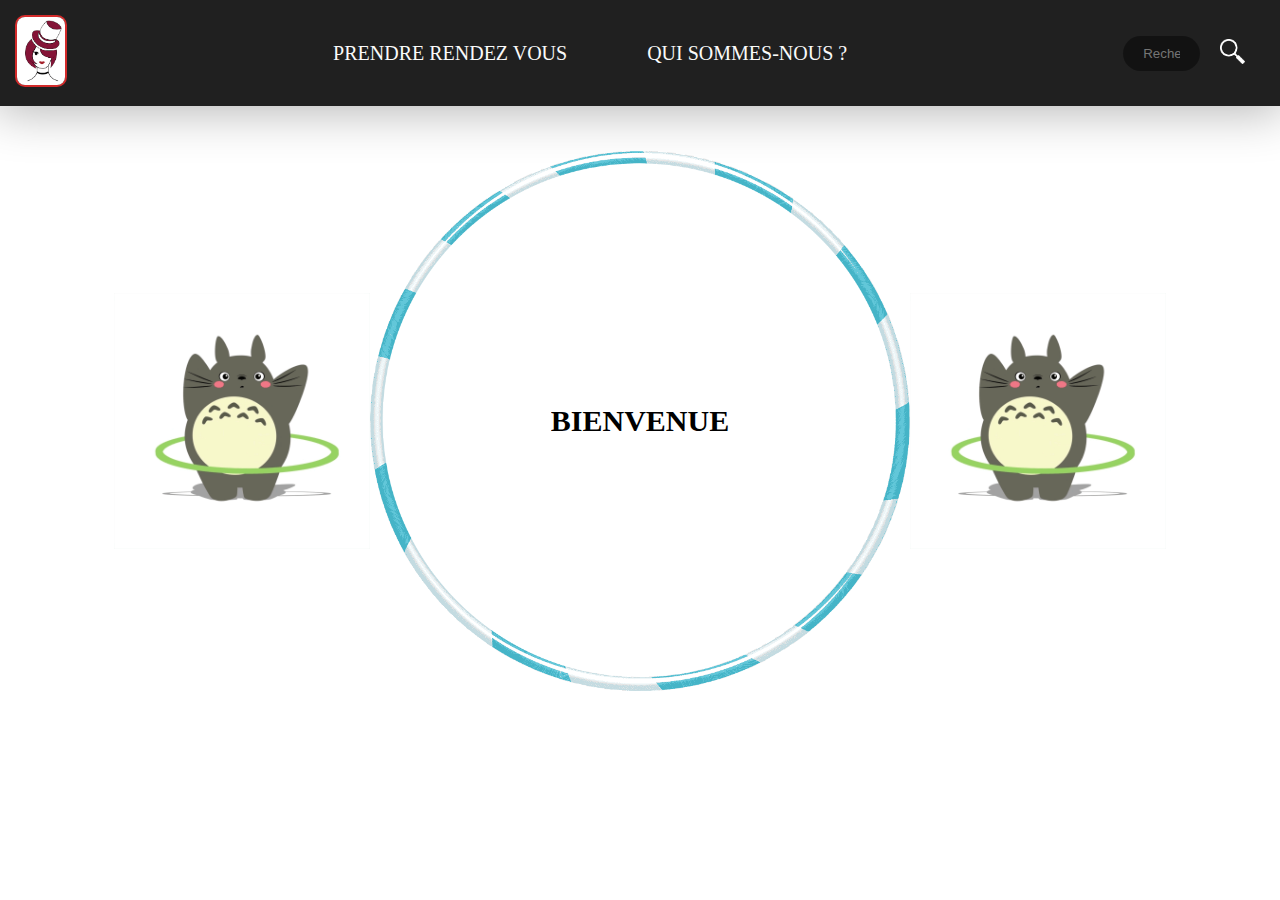
<file: index.html>
<!DOCTYPE html>
<html lang="en">
<head>
    <meta charset="UTF-8">
    <meta name="viewport" content="width=device-width, initial-scale=1.0">
    <link rel="stylesheet" href="./styles/style.css">
    <link rel="stylesheet" href="./styles/header.css">
    
    <title>Bienvenue</title>
</head>
<body>
    <header>
        <a href="index.html"><img src="assets/Margaux.png" alt="logo"></a>
        <ul>
            <li><a href="./pages/liste-article.html">PRENDRE RENDEZ VOUS</a></li>
            <li><a href="./pages/qui-sommes-nous.html">QUI SOMMES-NOUS ?</a></li>
        </ul>
        <div class='search'>
            <input type="text" placeholder="Recherche">
            <a href="">
                <img src="assets/loupe.png" alt="Loupe">
            </a>
        </div>
    </header>
    <main>
        <img src="assets/lol.gif" alt="">
        <div class='cerceau'>
            <div class='bvn'>
                BIENVENUE
                <div class="desc">
                    Crée par Samuel Del Pup
                </div>
            </div>
        </div>
        <img src="assets/lol.gif" alt="">
    </main>


</body>
</html>
</file>
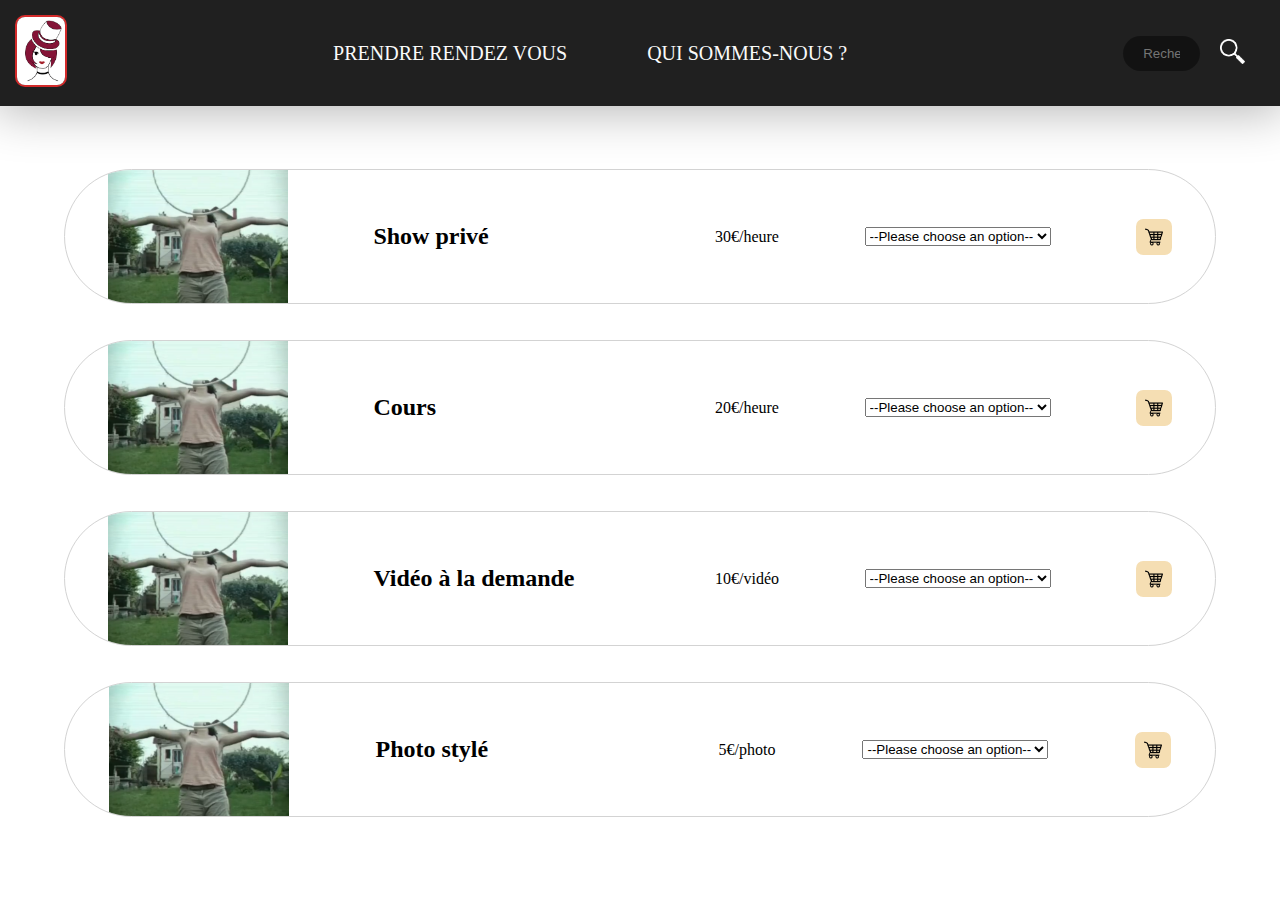
<file: pages/liste-article.html>
<!DOCTYPE html>
<html lang="en">
<head>
    <meta charset="UTF-8">
    <meta name="viewport" content="width=device-width, initial-scale=1.0">
    <link rel="stylesheet" href="../styles/la.css">
    <link rel="stylesheet" href="../styles/header.css">
    <title>Document</title>
</head>
<body>
    <header>
        <a href="../index.html"><img src="../assets/Margaux.png" alt="logo"></a>
        <ul>
            <li><a href="./liste-article.html">PRENDRE RENDEZ VOUS</a></li>
            <li><a href="./qui-sommes-nous.html">QUI SOMMES-NOUS ?</a></li>
        </ul>
        <div class='search'>
            <input type="text" placeholder="Recherche">
            <a href="">
                <img src="../assets/loupe.png" alt="Loupe">
            </a>
        </div>
    </header>
    <main>
        <ul>
            <li><img class='presentation' src="../assets/show.png" alt="">
                <h2>
                    Show privé
                </h2>
                <div class="prix">
                    30€/heure
                </div>
                <select name="Choice">
                    <option value="">--Please choose an option--</option>
                    <option value="normal">Normal Hula Hoop</option>
                    <option value="led">Led Hula Hoop</option>
                    <option value="twice">Normal & Led Hula Hoop</option>
                </select>
                <a href="../pages/article.html"><img src="../assets/panier.png" alt="" class="panier"></a>
            </li>
            <li>
                <img class='presentation' src="../assets/show.png" alt="">
                <h2>
                    Cours
                </h2>
                <div class="prix">
                    20€/heure
                </div>
                <select name="Choice">
                    <option value="">--Please choose an option--</option>
                    <option value="normal">Normal Hula Hoop</option>
                    <option value="led">Led Hula Hoop</option>
                    <option value="twice">Normal & Led Hula Hoop</option>
                </select>
                <a href="../pages/article.html"><img src="../assets/panier.png" alt="" class="panier"></a>

            </li>
            <li>
                <img class='presentation' src="../assets/show.png" alt="">
                <h2>
                    Vidéo à la demande
                </h2>
                <div class="prix">
                    10€/vidéo
                </div>
                <select name="Choice">
                    <option value="">--Please choose an option--</option>
                    <option value="normal">Normal Hula Hoop</option>
                    <option value="led">Led Hula Hoop</option>
                    <option value="twice">Normal & Led Hula Hoop</option>
                </select>
                <a href="../pages/article.html"><img src="../assets/panier.png" alt="" class="panier"></a>
            </li>
            <li>
                <img class='presentation' src="../assets/show.png" alt="">
                <h2>
                    Photo stylé
                </h2>
                <div class="prix">
                    5€/photo
                </div>
                <select name="Choice">
                    <option value="">--Please choose an option--</option>
                    <option value="normal">Normal Hula Hoop</option>
                    <option value="led">Led Hula Hoop</option>
                    <option value="twice">Normal & Led Hula Hoop</option>
                </select>
                <a href="../pages/article.html"><img src="../assets/panier.png" alt="" class="panier"></a>
            </li>
        </ul>
    </main>
</body>
</html>
</file>
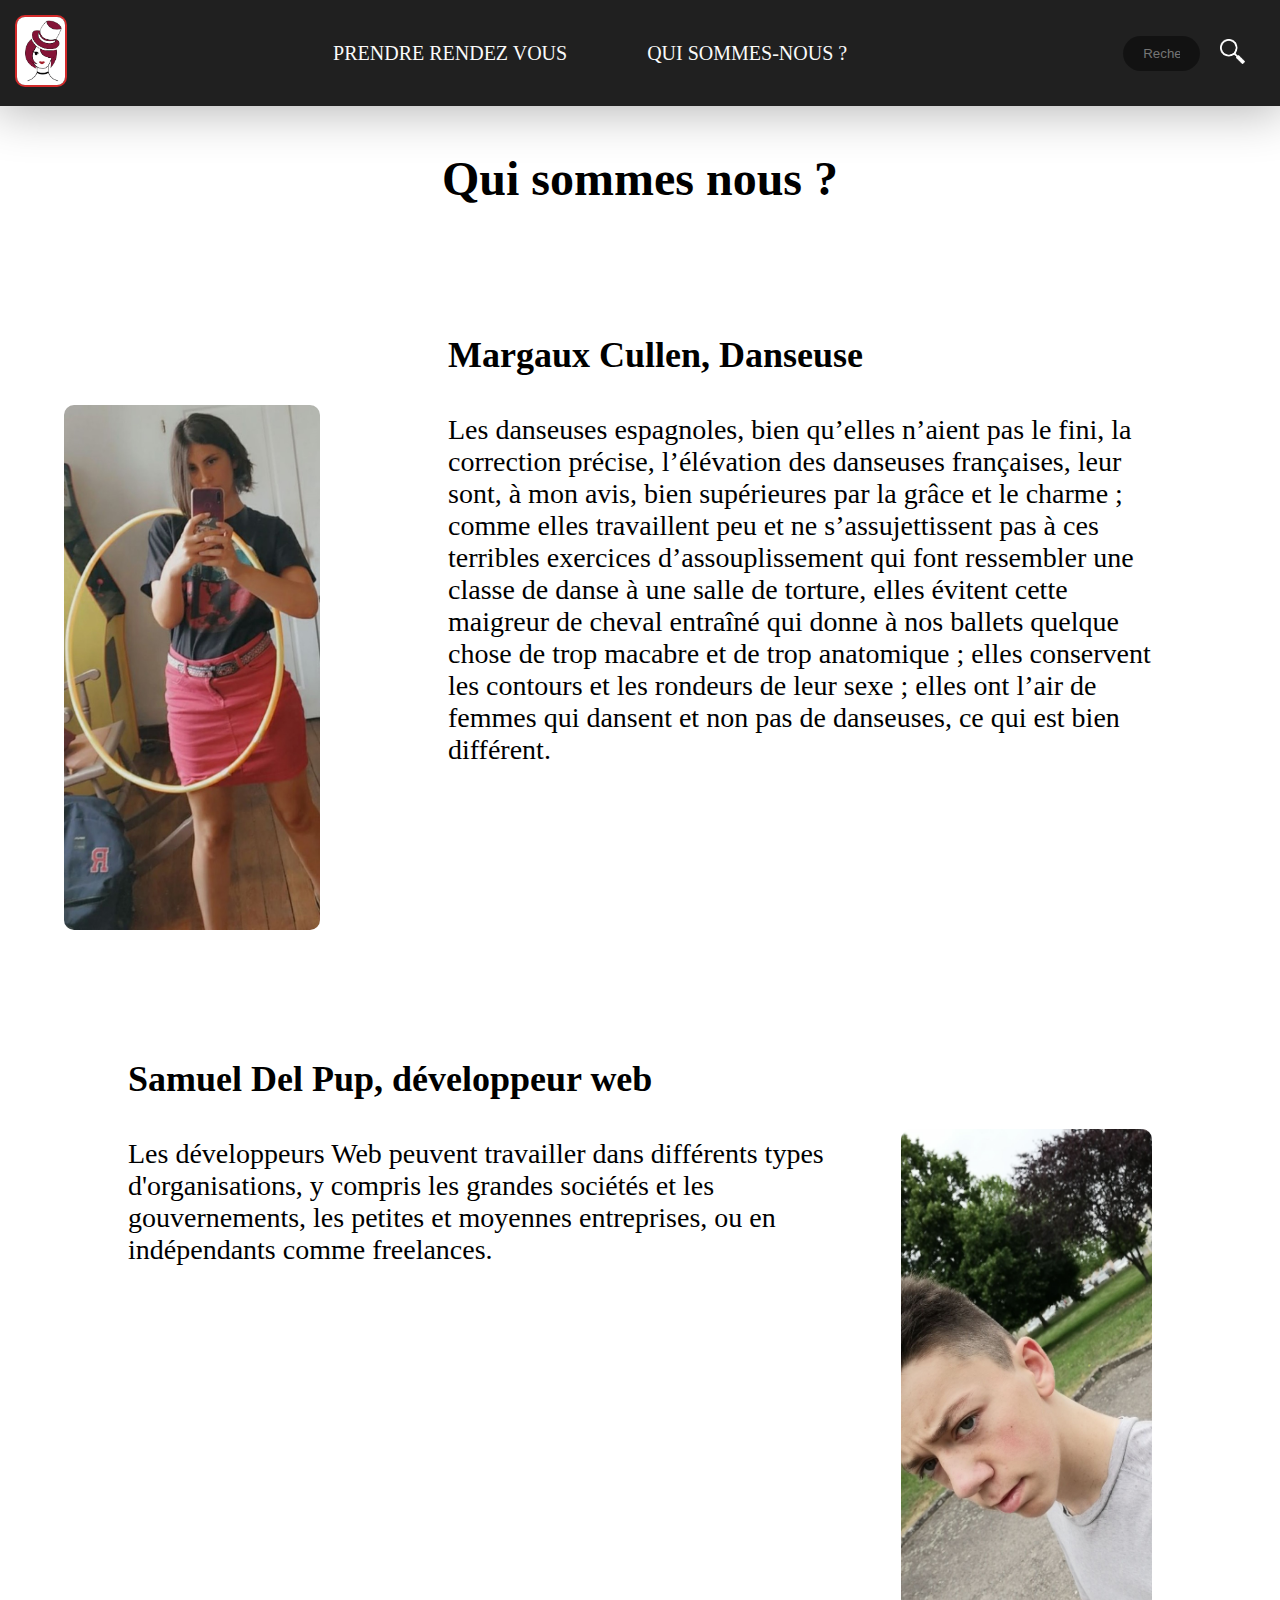
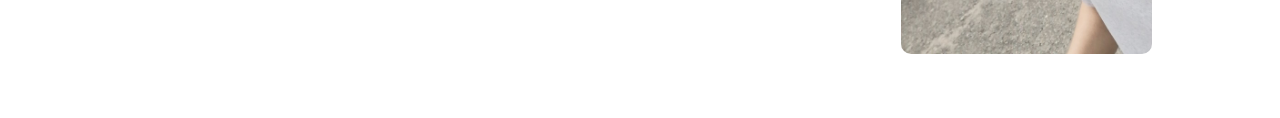
<file: pages/qui-sommes-nous.html>
<!DOCTYPE html>
<html lang="fr">
<head>
    <meta charset="UTF-8">
    <meta name="viewport" content="width=device-width, initial-scale=1.0">
    <link rel="stylesheet" href="../styles/qsn.css">
    <link rel="stylesheet" href="../styles/header.css">
    <title>Qui sommes nous ?</title>
</head>
<body>
    <header>
        <a href="../index.html"><img src="../assets/Margaux.png" alt="logo"></a>
        <ul>
            <li><a href="./liste-article.html">PRENDRE RENDEZ VOUS</a></li>
            <li><a href="./qui-sommes-nous.html">QUI SOMMES-NOUS ?</a></li>
        </ul>
        <div class='search'>
            <input type="text" placeholder="Recherche">
            <a href="">
                <img src="../assets/loupe.png" alt="Loupe">
            </a>
        </div>
    </header>
    <main>
        <h1>
            Qui sommes nous ?
        </h1>
        <div>
            <img src="../assets/dansseuse.jpg" alt="">
            <div class="texte">
                <h2>
                    Margaux Cullen, Danseuse
                </h2>
                <p>
                    Les danseuses espagnoles, bien qu’elles n’aient pas le fini, la correction précise, l’élévation des danseuses françaises, leur sont, à mon avis, bien supérieures par la grâce et le charme ; comme elles travaillent peu et ne s’assujettissent pas à ces terribles exercices d’assouplissement qui font ressembler une classe de danse à une salle de torture, elles évitent cette maigreur de cheval entraîné qui donne à nos ballets quelque chose de trop macabre et de trop anatomique ; elles conservent les contours et les rondeurs de leur sexe ; elles ont l’air de femmes qui dansent et non pas de danseuses, ce qui est bien différent.

                </p>
            </div>
        </div>
        <div>
            <div class="texte">
                <h2>
                    Samuel Del Pup, développeur web
                </h2>
                <p>
                    Les développeurs Web peuvent travailler dans différents types d'organisations, y compris les grandes sociétés et les gouvernements, les petites et moyennes entreprises, ou en indépendants comme freelances.
                </p>
            </div>
            <img src="../assets/samuel.jpg" alt="">
        </div>


    </main>
</body>
</html>
</file>
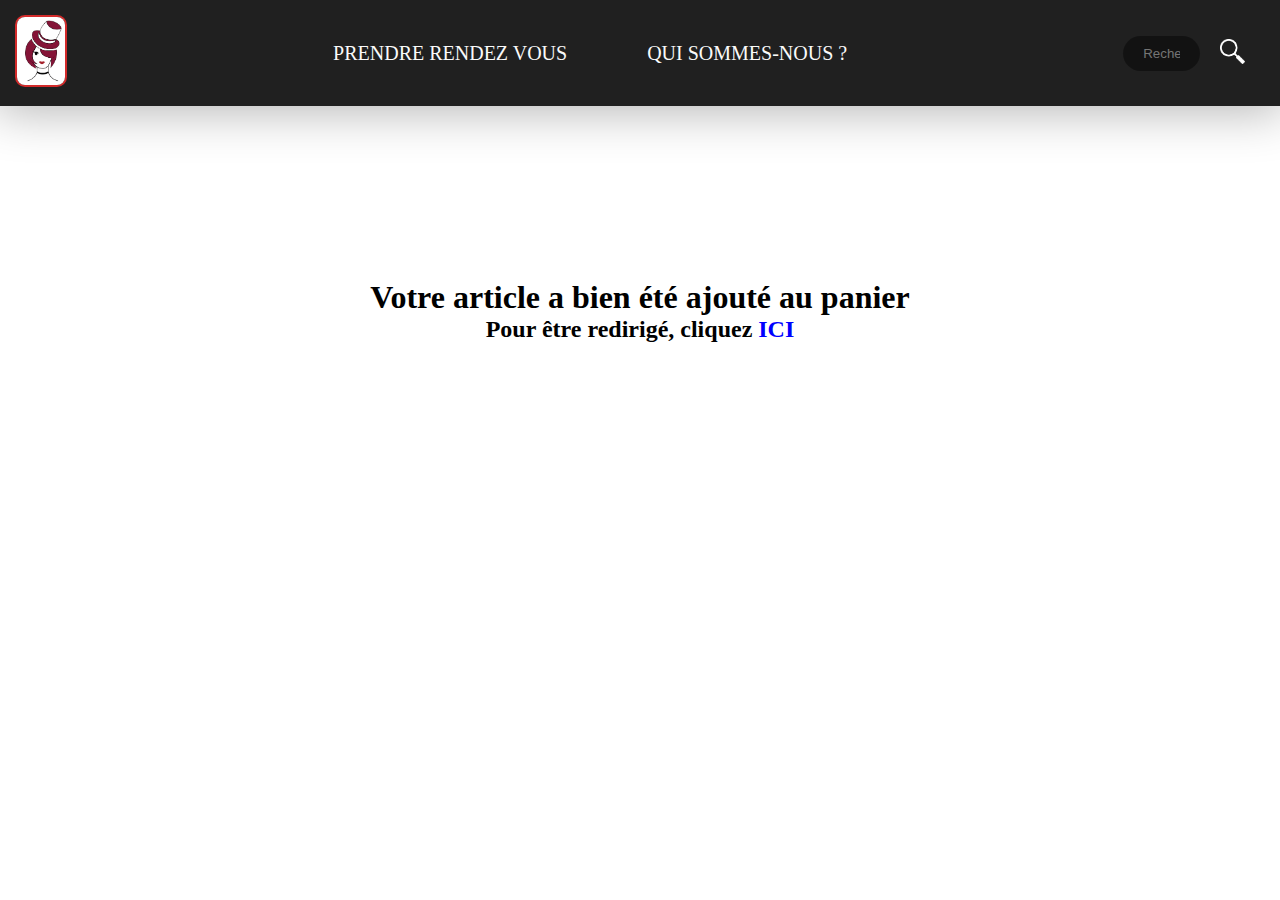
<file: pages/redirection.html>
<!DOCTYPE html>
<html lang="en">
<head>
    <meta charset="UTF-8">
    <meta name="viewport" content="width=device-width, initial-scale=1.0">
    <link rel="stylesheet" href="../styles/redirection.css">
    <link rel="stylesheet" href="../styles/header.css">
    <title>Document</title>
</head>
<body>
    <header>
        <a href="../index.html"><img src="../assets/Margaux.png" alt="logo"></a>
        <ul>
            <li><a href="./liste-article.html">PRENDRE RENDEZ VOUS</a></li>
            <li><a href="./qui-sommes-nous.html">QUI SOMMES-NOUS ?</a></li>
        </ul>
        <div class='search'>
            <input type="text" placeholder="Recherche">
            <a href="">
                <img src="../assets/loupe.png" alt="Loupe">
            </a>
        </div>
    </header>

    <main>
        <h1>
            Votre article a bien été ajouté au panier
        </h1>
        <h2>
            Pour être redirigé, cliquez <a href="../index.html">ICI</a>
        </h2>
    </main>
</body>
</html>
</file>
<file: styles/style.css>
*{
    overflow: hidden;
}

main img{
    height:20vw;
}

main{
    display: flex;
    align-items: center;
    justify-content: space-around;
}

.cerceau{
    background: url('../assets/cerceau.png') center/100%;
    height: 80vh;
    width: 80vh;
    display: flex;
    align-items: center;
    justify-content: center;
    animation: cerceau 60s linear infinite;
}

.bvn{
    animation: cerceau-inverser 60s linear infinite;
    font-weight: bold;
    font-size: 30px;
    transition: 0.5s ease-in-out;
    text-align: center;
}

.desc{
    font-size: 0px;
    transition: 0.5s ease-in-out;
}

.bvn:hover{
    font-size: 50px;
    letter-spacing: 8px;
}

.bvn:hover > .desc{
    font-size: 30px;
    letter-spacing: 0px;    
}

  
@keyframes cerceau{
    100% {
        transform: rotate(360deg)
    }
}

@keyframes cerceau-inverser{
    100% {
        transform: rotate(-360deg)
    }
}

@media (max-width: 1350px) {
    
    .cerceau {
        height: 60vh;
        width: 60vh;
    }
}

@media (max-width: 780px) {
    
    .cerceau {
        height: 40vh;
        width: 40vh;
    }
}
</file>
<file: styles/header.css>
* {
    padding : 0;
    margin : 0;
    box-sizing: border-box;
    list-style: none;
}


body{
    font-family: "Bookman Old Style";
    display: flex;
    flex-direction: column;
    align-items: center;
}

header{
    width: 100vw;
    box-shadow: 0 0 50px 5px rgba(0, 0, 0, 0.3);
    padding: 15px;
    display: flex;
    justify-content: space-between;
    margin-bottom: 5vh;
    background: #202020;
}

header > a > img{
    border : 2px rgb(211, 43, 43) solid;
    border-radius: 10px;
}
header a {
    color: rgb(250, 250, 250);
    text-decoration: none;
    
}

header img{
    height: 8vh;
}

header ul{
    display: flex;
}


header ul li{
    font-size: 20px;
    padding: 0px 40px;
    display: flex;
    align-items: center;
    height:100%;
    transition: 0.5s ease-in-out;
}

header ul li:hover{
    background-color: rgba(107, 107, 107, 0.199);
}

header .search img {
    height: 25px;
    margin-right: 10px;
}

header .search {
    display: flex;
    align-items: center;

}

header .search input {
    width: 6vw;
    color : rgb(250, 250, 250);
    border-radius: 20px;
    padding: 10px 20px;
    transition: 0.5s ease-in-out;
    border: none;
    background: rgba(0, 0, 0, 0.411);
}

header .search input:hover,
header .search input:focus {
    width: 20vw;
}

header .search input:focus {
    outline: none;
}

header .search input,
header .search a {
    margin: 10px;
}
</file>
<file: styles/la.css>
main{
    display: flex;
    justify-content: space-around;
    
}
main ul{
    display: flex;
    flex-direction: column;
}
main ul li{
    justify-content: space-around;
    align-items: center;
    display: flex;
    width: 90vw;
    height: 15vh;
    border-radius: 20vh;
    border : lightgray 0.2px solid;
    margin: 2vh 0vh;
    overflow: hidden;
}

main ul li img.presentation{
    display: flex;
    height: 20vh;
    width: 20vh;
    flex-direction: column;
}

main ul li img.panier{
    border-radius: 20%;
    background-color: wheat;
    padding: 1vh;
    display: flex;
    height: 4vh;
    flex-direction: column;
}

main ul li h2{
    min-width: 20vw;
}
</file>
<file: styles/qsn.css>
main h1 {
    text-align: center;
    font-size: 48px ;
}

main div{
    display: flex;
    margin: 5vw;
}

main div h2{
    margin-bottom: 3vw;
    font-size: 36px;
}

main div img{
    width: 20vw;
    height: 41vw;
    margin-right: 5vw;
    margin-top: 15vh;
    border-radius: 10px;
}

main div.texte{
    display: flex;
    flex-direction: column;
    font-size: 28px;
}
</file>
<file: styles/redirection.css>
main{
    display: flex;
    margin-top: 10vw;
    justify-content: center;
    align-items: center;
    flex-direction: column;

}

main h2 a{
    text-decoration: none;
    color: blue;
   
}
</file>
